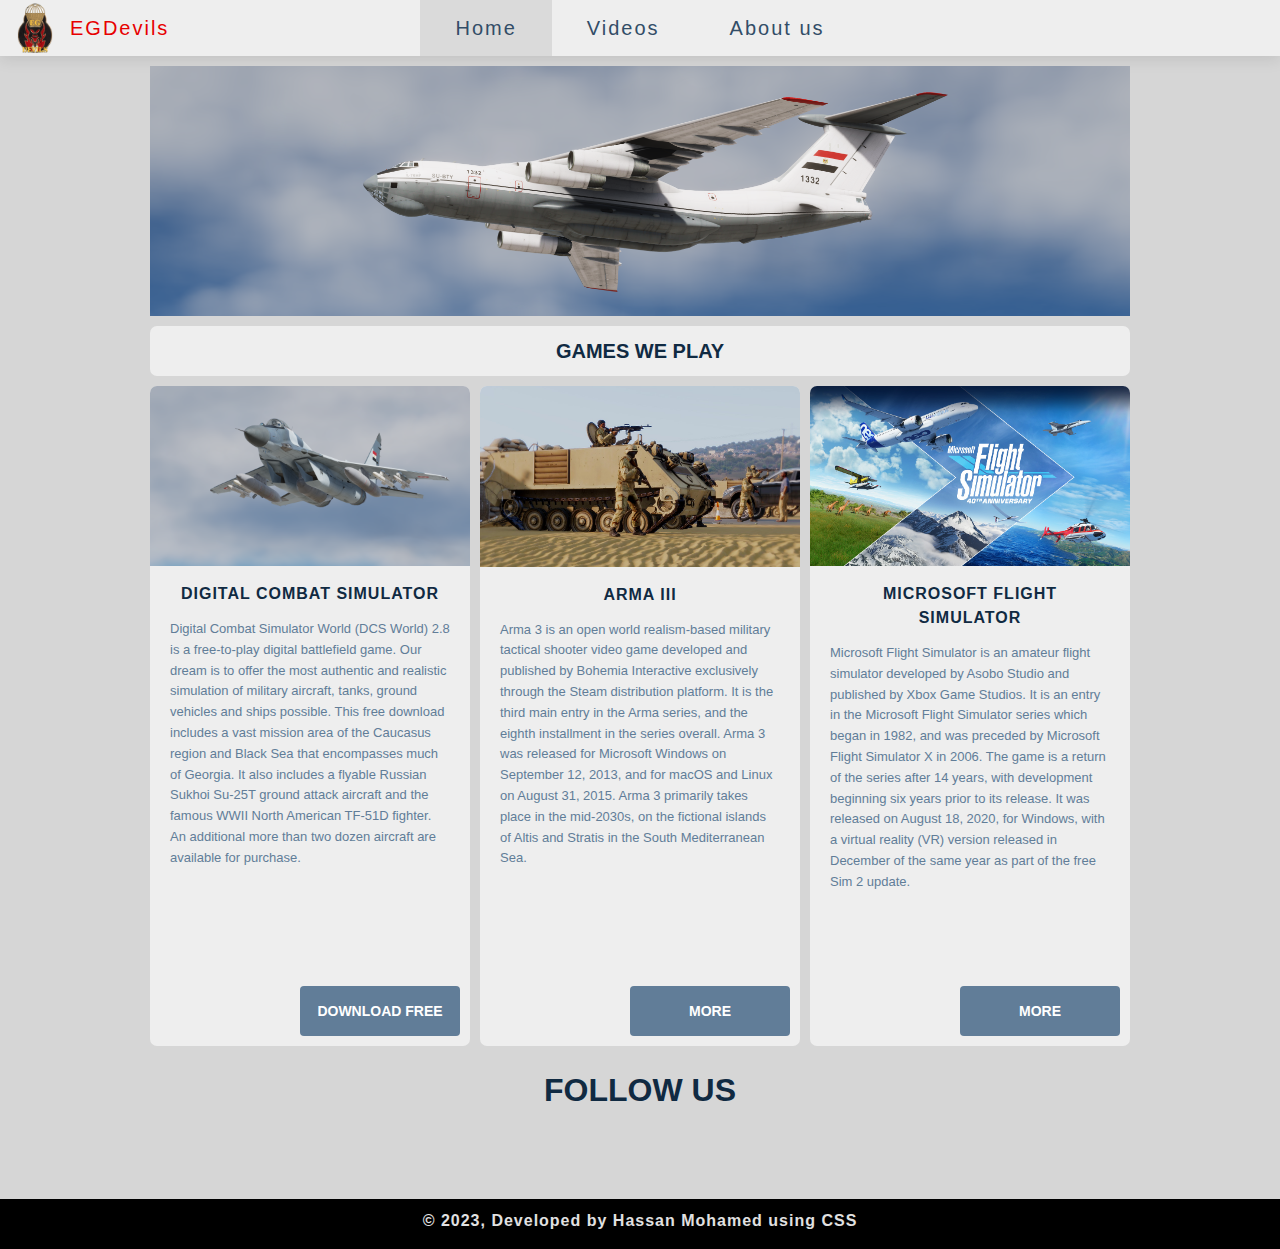
<file: index.html>
<!DOCTYPE html>
<html lang="en">
  <head>
    <meta charset="UTF-8" />
    <meta http-equiv="X-UA-Compatible" content="IE=edge" />
    <meta name="viewport" content="width=device-width, initial-scale=1.0" />
    <link rel="stylesheet" href="style.css" />
    <link
      rel="stylesheet"
      href="https://cdnjs.cloudflare.com/ajax/libs/font-awesome/6.2.0/css/all.min.css"
      integrity="sha512-xh6O/CkQoPOWDdYTDqeRdPCVd1SpvCA9XXcUnZS2FmJNp1coAFzvtCN9BmamE+4aHK8yyUHUSCcJHgXloTyT2A=="
      crossorigin="anonymous"
      referrerpolicy="no-referrer"
    />
    <title>EGDevils</title>
  </head>
  <body>
    <div class="preloader">
      <img src="./media/preloader.gif" alt="Loading" />
    </div>
    <nav class="nav-container">
      <div class="egd-container">
        <a class="egd-logo-link" href="index.html"><img class="egd-logo" alt="egdevils logo" src="media/egd.png" /></a>
        <a class="egd-title" href="index.html">EGDevils</a>
      </div>
      <ul class="nav-list">
        <li class="nav-items">
          <a class="nav-links active" href="index.html">Home</a>
        </li>
        <li class="nav-items">
          <a class="nav-links" href="./pages/videos.html">Videos</a>
        </li>
        <li class="nav-items">
          <a class="nav-links" href="./pages/about.html">About us</a>
        </li>
      </ul>
      <div class="menu">
        <i class="fa-sharp fa-solid fa-bars" id="menu-btn"></i>
      </div>
    </nav>
    <div class="main-container">
      <div class="section1">
        <div class="header">
          <img id="header-img" src="media/headL.png" />
        </div>
      </div>
      <div class="msg-section">
        <div class="msg-container">
          <h3>GAMES WE PLAY</h3>
        </div>
      </div>
      <div class="section2">
        <div class="dcs">
          <img class="card-img" src="media/dcs.png" />
          <div class="card-des">
            <h4>DIGITAL COMBAT SIMULATOR</h4>
            <p>
              Digital Combat Simulator World (DCS World) 2.8 is a free-to-play
              digital battlefield game. Our dream is to offer the most authentic
              and realistic simulation of military aircraft, tanks, ground
              vehicles and ships possible. This free download includes a vast
              mission area of the Caucasus region and Black Sea that encompasses
              much of Georgia. It also includes a flyable Russian Sukhoi Su-25T
              ground attack aircraft and the famous WWII North American TF-51D
              fighter. An additional more than two dozen aircraft are available
              for purchase.
            </p>
          </div>
          <button class="card-btn">DOWNLOAD FREE</button>
        </div>
        <div class="arma">
          <img class="card-img" src="media/arma.jpg" />
          <div class="card-des">
            <h4>ARMA III</h4>
            <p>
              Arma 3 is an open world realism-based military tactical shooter
              video game developed and published by Bohemia Interactive
              exclusively through the Steam distribution platform. It is the
              third main entry in the Arma series, and the eighth installment in
              the series overall. Arma 3 was released for Microsoft Windows on
              September 12, 2013, and for macOS and Linux on August 31, 2015.
              Arma 3 primarily takes place in the mid-2030s, on the fictional
              islands of Altis and Stratis in the South Mediterranean Sea.
            </p>
          </div>
          <button class="card-btn">MORE</button>
        </div>
        <div class="msfs">
          <img class="card-img" src="media/msfs.jpg" />
          <div class="card-des">
            <h4>MICROSOFT FLIGHT SIMULATOR</h4>
            <p>
              Microsoft Flight Simulator is an amateur flight simulator
              developed by Asobo Studio and published by Xbox Game Studios. It
              is an entry in the Microsoft Flight Simulator series which began
              in 1982, and was preceded by Microsoft Flight Simulator X in 2006.
              The game is a return of the series after 14 years, with
              development beginning six years prior to its release. It was
              released on August 18, 2020, for Windows, with a virtual reality
              (VR) version released in December of the same year as part of the
              free Sim 2 update.
            </p>
          </div>
          <button class="card-btn">MORE</button>
        </div>
      </div>

      <div class="section3">
        <h2>FOLLOW US</h2>
        <div>
          <a
            target="_blank"
            href="https://www.facebook.com/Digital.Combat.Sim.ME"
            ><i class="fa-brands fa-facebook social-icon-f"></i
          ></a>
          <a target="_blank" href="https://www.twitter.com"
            ><i class="fa-brands fa-twitter social-icon-t"></i
          ></a>
          <a target="_blank" href="https://www.youtube.com/@ice.egdevils/videos"
            ><i class="fa-brands fa-youtube social-icon-y"></i
          ></a>
          <a target="_blank" href="https://discord.com/"
            ><i class="fa-brands fa-discord social-icon-d"></i
          ></a>
        </div>
      </div>

      <div class="footer">
        <h4>© 2023, Developed by Hassan Mohamed using CSS</h4>
      </div>
    </div>
    <script src="app.js"></script>
  </body>
</html>
</file>
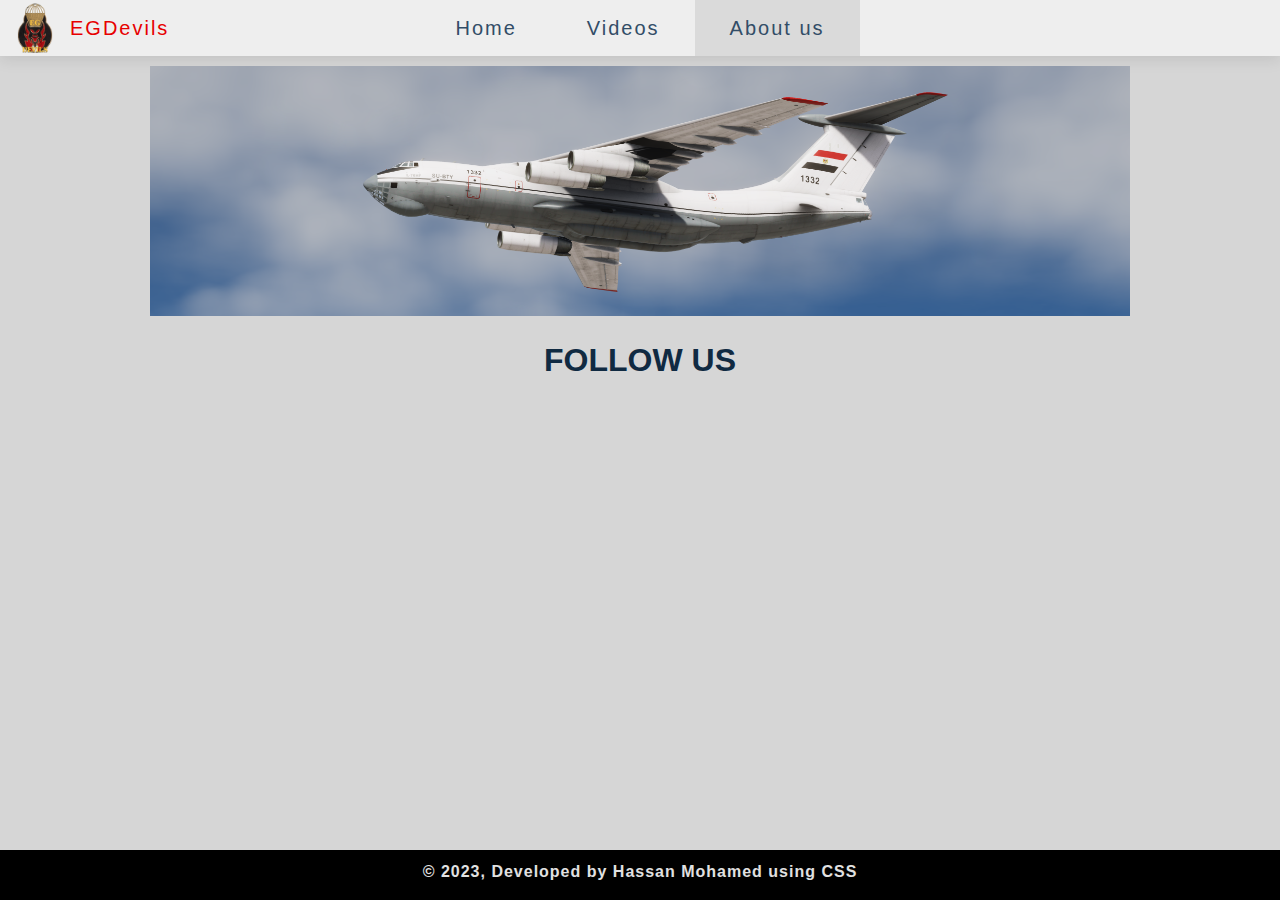
<file: about.html>
<!DOCTYPE html>
<html lang="en">
  <head>
    <meta charset="UTF-8" />
    <meta http-equiv="X-UA-Compatible" content="IE=edge" />
    <meta name="viewport" content="width=device-width, initial-scale=1.0" />
    <link rel="stylesheet" href="style.css" />
    <link
      rel="stylesheet"
      href="https://cdnjs.cloudflare.com/ajax/libs/font-awesome/6.2.0/css/all.min.css"
      integrity="sha512-xh6O/CkQoPOWDdYTDqeRdPCVd1SpvCA9XXcUnZS2FmJNp1coAFzvtCN9BmamE+4aHK8yyUHUSCcJHgXloTyT2A=="
      crossorigin="anonymous"
      referrerpolicy="no-referrer"
    />
    <title>EGDevils</title>
  </head>
  <body>
    <div class="preloader">
      <img src="./media/preloader.gif" alt="Loading" />
    </div>
    <nav class="nav-container">
      <div class="egd-container">
        <img class="egd-logo" src="media/egd.png" />
        <a class="egd-title">EGDevils</a>
      </div>
      <ul class="nav-list">
        <li class="nav-items">
          <a class="nav-links" href="index.html">Home</a>
        </li>
        <li class="nav-items">
          <a class="nav-links" href="videos.html">Videos</a>
        </li>
        <li class="nav-items">
          <a class="nav-links active" href="about.html">About us</a>
        </li>
      </ul>
      <div class="menu">
        <i class="fa-sharp fa-solid fa-bars" id="menu-btn"></i>
      </div>
    </nav>
    <div class="main-container">
      <div class="section1">
        <div class="header">
          <img id="header-img" src="media/headL.png" />
        </div>
      </div>

      <div class="section2"></div>

      <div class="section3">
        <h2>FOLLOW US</h2>
        <div>
          <a
            target="_blank"
            href="https://www.facebook.com/Digital.Combat.Sim.ME"
            ><i class="fa-brands fa-facebook social-icon-f"></i
          ></a>
          <a target="_blank" href="https://www.twitter.com"
            ><i class="fa-brands fa-twitter social-icon-t"></i
          ></a>
          <a target="_blank" href="https://www.youtube.com/@ice.egdevils/videos"
            ><i class="fa-brands fa-youtube social-icon-y"></i
          ></a>
          <a target="_blank" href="https://discord.com/"
            ><i class="fa-brands fa-discord social-icon-d"></i
          ></a>
        </div>
      </div>

      <div class="about-footer">
        <h4>© 2023, Developed by Hassan Mohamed using CSS</h4>
      </div>
    </div>
    <script src="app.js"></script>
  </body>
</html>
</file>
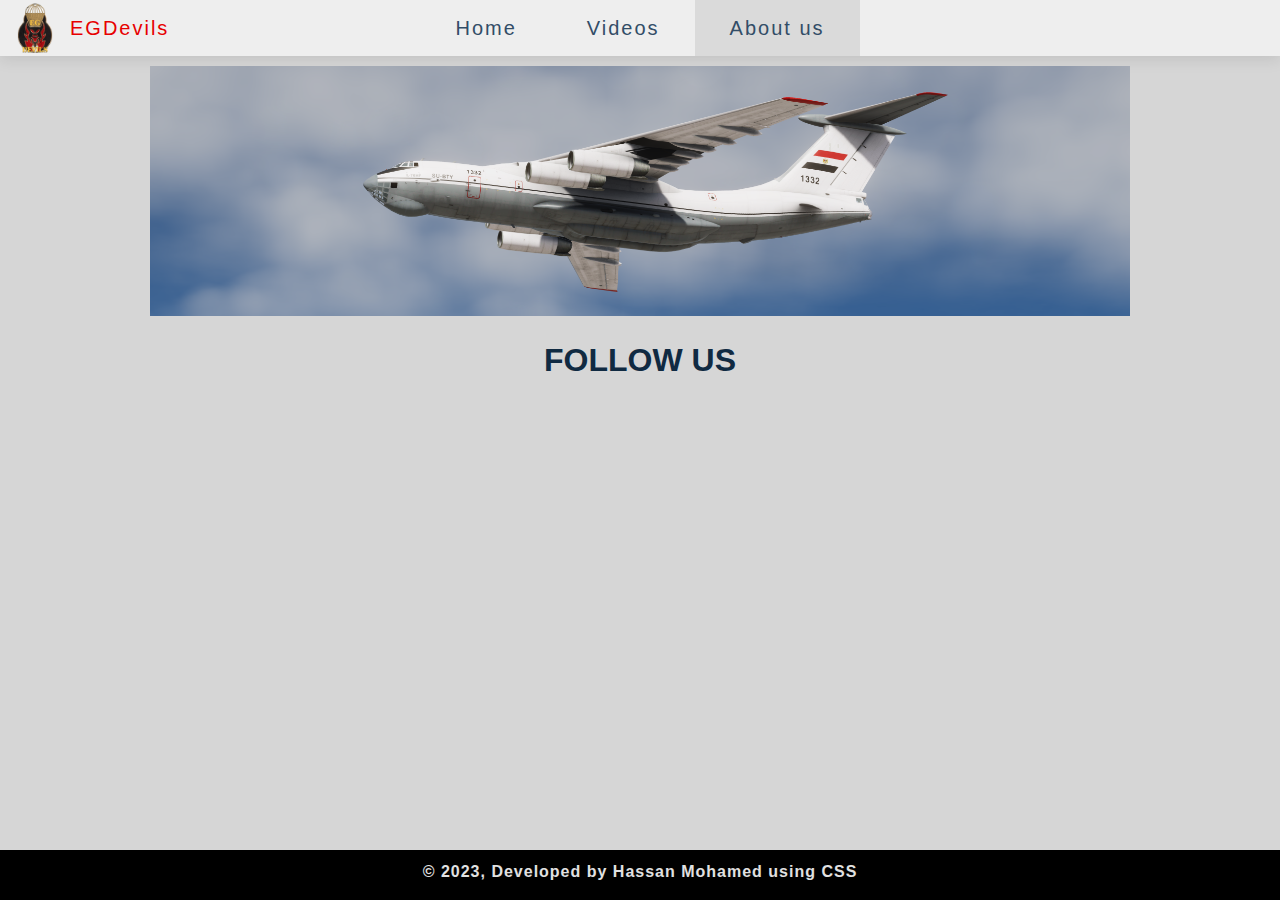
<file: pages/about.html>
<!DOCTYPE html>
<html lang="en">
  <head>
    <meta charset="UTF-8" />
    <meta http-equiv="X-UA-Compatible" content="IE=edge" />
    <meta name="viewport" content="width=device-width, initial-scale=1.0" />
    <link rel="stylesheet" href="../style.css" />
    <link
      rel="stylesheet"
      href="https://cdnjs.cloudflare.com/ajax/libs/font-awesome/6.2.0/css/all.min.css"
      integrity="sha512-xh6O/CkQoPOWDdYTDqeRdPCVd1SpvCA9XXcUnZS2FmJNp1coAFzvtCN9BmamE+4aHK8yyUHUSCcJHgXloTyT2A=="
      crossorigin="anonymous"
      referrerpolicy="no-referrer"
    />
    <title>EGDevils</title>
  </head>
  <body>
    <div class="preloader">
      <img src="../media/preloader.gif" alt="Loading" />
    </div>
    <nav class="nav-container">
      <div class="egd-container">
        <a class="egd-logo-link" href="../index.html"><img class="egd-logo" alt="egdevils logo" src="../media/egd.png" /></a>
        <a class="egd-title" href="../index.html">EGDevils</a>
      </div>
      <ul class="nav-list">
        <li class="nav-items">
          <a class="nav-links" href="../index.html">Home</a>
        </li>
        <li class="nav-items">
          <a class="nav-links" href="./videos.html">Videos</a>
        </li>
        <li class="nav-items">
          <a class="nav-links active" href="./about.html">About us</a>
        </li>
      </ul>
      <div class="menu">
        <i class="fa-sharp fa-solid fa-bars" id="menu-btn"></i>
      </div>
    </nav>
    <div class="main-container">
      <div class="section1">
        <div class="header">
          <img id="header-img" src="../media/headL.png" />
        </div>
      </div>

      <div class="section2"></div>

      <div class="section3">
        <h2>FOLLOW US</h2>
        <div>
          <a
            target="_blank"
            href="https://www.facebook.com/Digital.Combat.Sim.ME"
            ><i class="fa-brands fa-facebook social-icon-f"></i
          ></a>
          <a target="_blank" href="https://www.twitter.com"
            ><i class="fa-brands fa-twitter social-icon-t"></i
          ></a>
          <a target="_blank" href="https://www.youtube.com/@ice.egdevils/videos"
            ><i class="fa-brands fa-youtube social-icon-y"></i
          ></a>
          <a target="_blank" href="https://discord.com/"
            ><i class="fa-brands fa-discord social-icon-d"></i
          ></a>
        </div>
      </div>

      <div class="about-footer">
        <h4>© 2023, Developed by Hassan Mohamed using CSS</h4>
      </div>
    </div>
    <script src="../app.js"></script>
  </body>
</html>
</file>
<file: style.css>
body {
    margin: 0;
    padding: 0;
    font-family: 'Franklin Gothic Medium', 'Arial Narrow', Arial, sans-serif;
    background: rgb(214, 214, 214);
    color: rgb(16, 42, 66);
    line-height: 1.5;
    font-size: 14px;
}
ul {
    list-style-type: none;
}
a {
    text-decoration: none;
}
h1 {
    font-size: 48px;
    margin: 10px;
}
h2 {
    font-size: 32px;
    margin: 10px;
}
h3 {
    font-size: 20px;
    margin: 10px;
}
h4 {
    font-size: 16px;
    letter-spacing: 1px;
    margin: 10px;
}
p {
    font-size: 13px;
    line-height: 1.6;
    margin-bottom: 40px;
    color: rgb(97, 125, 152);
}

.preloader {
    position: fixed;
    top: 0;
    left: 0;
    right: 0;
    bottom: 0;
    display: grid;
    justify-content: center;
    align-items: center;
    background: white;
    visibility: visible;
    z-index: 999;
}
.hide-preloader {
    z-index: -999;
    visibility: hidden;
}

/*
============
   Nav Bar
============
*/
.nav-container {
    line-height: 1.8;
    background: rgb(238, 238, 238);
    box-shadow: 0 3px 15px rgba(0, 0, 0, 0.1);
    width: 100%;
    display: flex;
    justify-content: center;
}
.active {
    background: rgb(218, 218, 218);
    color: rgb(63, 137, 241);
}

/*EGD Logo & Title*/
.egd-container {
    position: absolute;
    margin: 0;
    padding: 0;
    top: 0;
    left: 0;
    margin-left: 10px;
    display: flex;
    align-items: center;
}
.egd-logo-link {
    display: flex;
    justify-content: center;
    align-items: center;
}
.egd-logo {
    height: 50px;
    transition: all 0.3s linear;
}
.egd-title {
    color: rgb(231, 0, 0);
    letter-spacing: 2px;
    text-align: center;
    padding: 10px;
    transition: all 0.3s linear;
}
.egd-container:hover {
    cursor: default;
}

/*Nav List*/
.nav-list {
    overflow: hidden;
    margin: 0;
    padding: 0;
    top: 0;
}

.nav-items {
    float: left;
}
.nav-links {
    display: block;
    padding: 10px 20px;
    color: rgb(50, 77, 103);
    font-size: 20px;
    letter-spacing: 2px;
    text-align: center;
    transition: all 0.3s linear;
}
.nav-links:hover {
    color: rgb(88, 152, 241);
    cursor: pointer;
}

.menu {
    position: absolute;
    margin: 0;
    padding: 0;
    top: 0;
    right: 0;
    margin-left: 10px;
    display: flex;
    align-items: center;
    justify-content: center;
}
#menu-btn {
    padding: 5px;
    margin-top: 10px;
    margin-right: 18px;
    font-size: 25px;
    cursor: pointer;
}

/*
===========
   Main
===========
*/
.main-container {
    display: flex;
    flex-direction: column;
}
/*
================
   Section 1
================
*/
.section1 {
    width: 100%;
    display: flex;
    justify-content: center;
    align-items: center;
}
.header {
    height: 250px;
    /* background: rgb(76, 65, 235); */
    margin: 10px;
}
#header-img {
    width: 100%;
    height: 250px;
}

/*
================
   Msg Section
================
*/
.msg-section {
    width: 100%;
    display: flex;
    justify-content: center;
}
.msg-container {
    background: rgb(238, 238, 238);
    margin-bottom: 10px;
    border-radius: 7px;
    text-align: center;
}

/*
================
   Section 2
================
*/
.section2 {
    width: 100%;
    /* background: rgb(0, 17, 170); */
    display: flex;
    justify-content: center;
}
.dcs {
    height: 660px;
    width: 320px;
    background: rgb(238, 238, 238);
    margin: 0 5px 10px 0;
    border-radius: 7px;
    position: relative;
}
.arma {
    height: 660px;
    width: 320px;
    background: rgb(238, 238, 238);
    margin: 0 5px 10px 5px;
    border-radius: 7px;
    position: relative;
}
.msfs {
    height: 660px;
    width: 320px;
    background: rgb(238, 238, 238);
    margin: 0 0 10px 5px;
    border-radius: 7px;
    position: relative;
}
.card-img {
    border-radius: 7px 7px 0 0;
    width: 100%;
}
.card-des {
    padding: 0 20px 0 20px;
    text-align: left;
    position: relative;
}
.card-des h4 {
    text-align: center;
}

.card-btn {
    position: absolute;
    right: 0;
    bottom: 0;
    margin: 0 10px 10px 0;
    text-align: center;
    background: rgb(97, 125, 152);
    color: #fff;
    border: none;
    border-radius: 4px;
    font-size: 14px;
    font-weight: bold;
    width: 160px;
    height: 50px;
}
.card-btn:hover {
    cursor: pointer;
}

/*
================
   Section 3
================
*/
.section3 {
    width: 100%;
    /* background: rgb(190, 0, 0); */
    display: flex;
    flex-direction: column;
    justify-content: start;
    align-items: center;
}
.section3 div{
    font-size: 50px;
}
.section3 div i{
    padding: 0px 10px;
}

.social-icon-f {
    color: rgb(59, 89, 152);
}
.social-icon-y {
    color: rgb(255, 0, 0);
}
.social-icon-d {
    color: rgb(82, 107, 196);
}
.social-icon-t {
    color: rgb(0, 172, 238);
}

/*
================
   Footer
================
*/
.footer {
    width: 100%;
    height: 50px;
    background: black;
    color: #e1e1e1;
    text-align: center;
}

/*About page footer*/
.about-footer {
    width: 100%;
    height: 50px;
    background: black;
    color: #e1e1e1;
    text-align: center;
    position: absolute;
    bottom: 0;
}

/*
================
   Videos
================
*/
.video-container {
    width: 100%;
    display: flex;
    justify-content: space-between;
}
.content {
    display: flex;
    flex-direction: column;
    justify-content: space-between;
    width: 70%;
    padding: 70px 20px 40px 20px;
}
.videoText {
    font-size: 20px;
}

/*social*/
.social {
    width: 100%;
    /* background: rgb(190, 0, 0); */
    display: flex;
    flex-direction: column;
    justify-content: start;
    align-items: center;
}
.social div{
    font-size: 50px;
}
.social div i{
    padding: 0px 10px;
}

/*VideosList section*/
.videosList {
    width: 30%;
    padding: 10px 20px 20px 20px;
    background: rgb(214, 214, 214);
    display: grid;
    gap: 1rem;
}

/*VideosList Content*/
.videos-header {
    color: #000000;
    width: 100%;
    display: flex;
    justify-content: center;
    align-items: center;
}
.videoImgContainer {
    background-color: rgb(214, 214, 214);
    position: relative;
    display: flex;
    flex-direction: column;
    justify-content: center;
    align-items: center;
    border: 1px solid rgb(200, 200, 200);
    border-radius: 5px;
}
.videoImg {
    width: 100%;
    border-radius: 0.5rem 0.5rem 0 0;
}
.videoImgText {
    margin: 10px;
    color: #000000;
    font-size: 13px;
    text-align: center;
}

.imgHover {
    position: absolute;
    border-radius: 0.5rem;
    width: 100%;
    height: 100%;
    /* background: rgba(0, 0, 0, 0.3); */
    display: flex;
    justify-content: center;
    align-items: center;
}
.imgHover:hover {
    transform: scale(102%);
    transition: all 0.3s linear;
    cursor: pointer;
}
.imgHover i {
    color: #e1e1e1;
    padding-bottom: 30px;
    font-size: 50px;
}

/*
================
   Responsive
================
*/
@media screen and (max-width: 768px) {
    .egd-container {
        margin: 0;
        right: 0;
        justify-content: center;
    }
    .egd-logo {
        height: 50px;
    }
    .egd-title {
        font-size: 20px;
    }
    .nav-list {
        width: 100%;
        display: flex;
        flex-direction: column;
        margin-top: 56px;
    }
    .nav-links:hover {
        color: #fff;
        background: rgb(92, 190, 255);
    }
    .nav-items {
        display: none;
    }
    #menu-btn {
        visibility: visible;
    }
    .header {
        height: 200px;
        margin: 5px;
    }
    
    .section1 {
        display: none;
    }
    .msg-container {
        width: 96%;
        margin-top: 13px;
        margin-bottom: 0;
    }
    .section2 {
        flex-direction: column;
        justify-content: center;
        align-items: center;
        margin-top: 15px;
    }
    .dcs {
        width: 96%;
    }
    .arma {
        width: 96%;
    }
    .msfs {
        width: 96%;
    }

    /*Videos Page*/
    .video-container {
        flex-direction: column;
        align-items: center;
    }
    .video-container iframe {
        min-width: 100%;
        max-width: 427px;
        height: 240px;
    }
    .content {
        width: 95%;
    }
    .videosList {
        width: 95%;
    }
    .social {
        display: none;
    }
    
}
@media screen and (min-width: 768px) {
    .egd-logo {
        height: 40px;
    }
    .egd-title {
        font-size: 17px;
    }
    .nav-links {
        font-size: 17px;
    }
    .nav-items {
        display: block !important;
    }
    #menu-btn {
        visibility: hidden;
    }
    #header-img {
        width: 980px;
        height: 250px;
    }
    .msg-container {
        width: 980px;
    }

    /*Videos Page*/
    .video-container iframe {
        min-width: 100%;
        max-width: 640px;
        height: 360px;
    }
}
@media screen and (min-width: 992px) {
    .egd-logo {
        height: 50px;
    }
    .egd-title {
        font-size: 20px;
    }
    .nav-links {
        font-size: 20px;
        padding: 10px 35px;
    }
    
    /*Videos Page*/
    .video-container iframe {
        width: 100%;
        height: 600px;
    }
    .content {
        width: 70%;
    }
    .videosList {
        width: 25%;
    }
}
</file>
